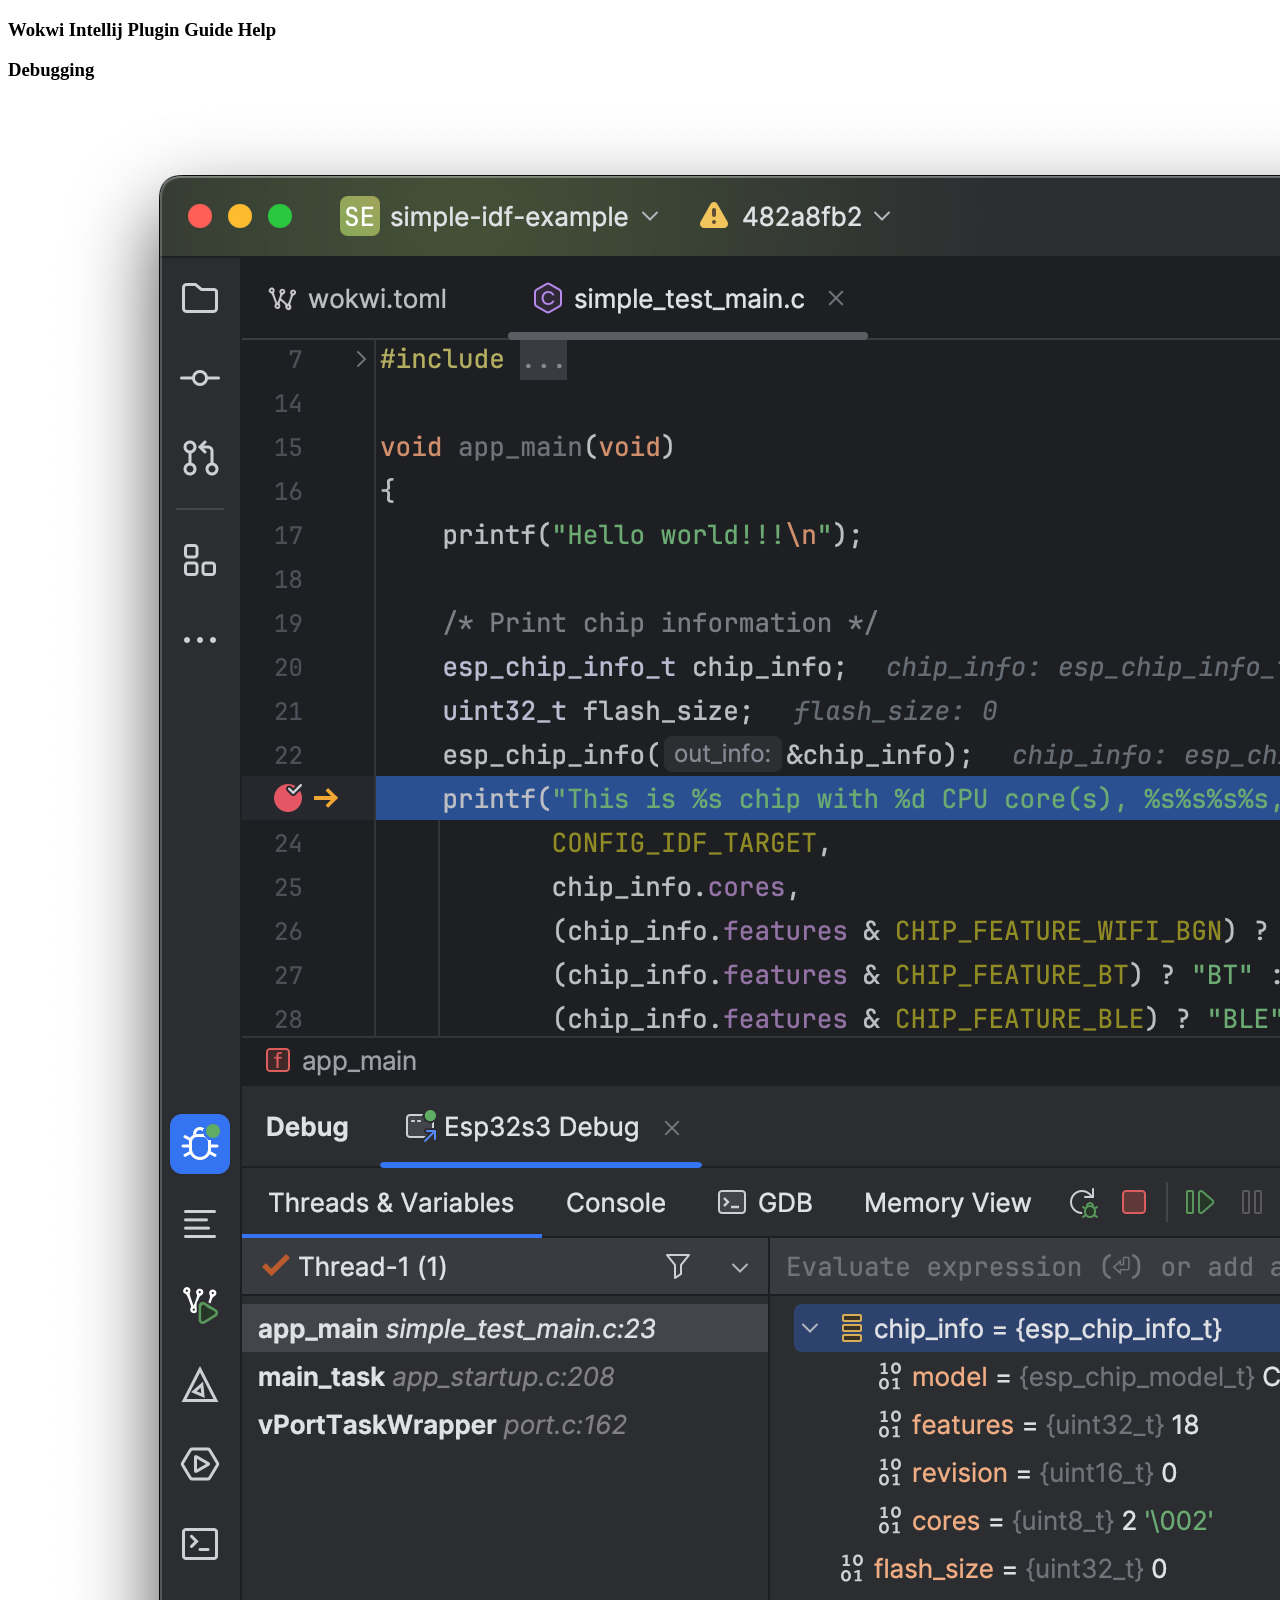
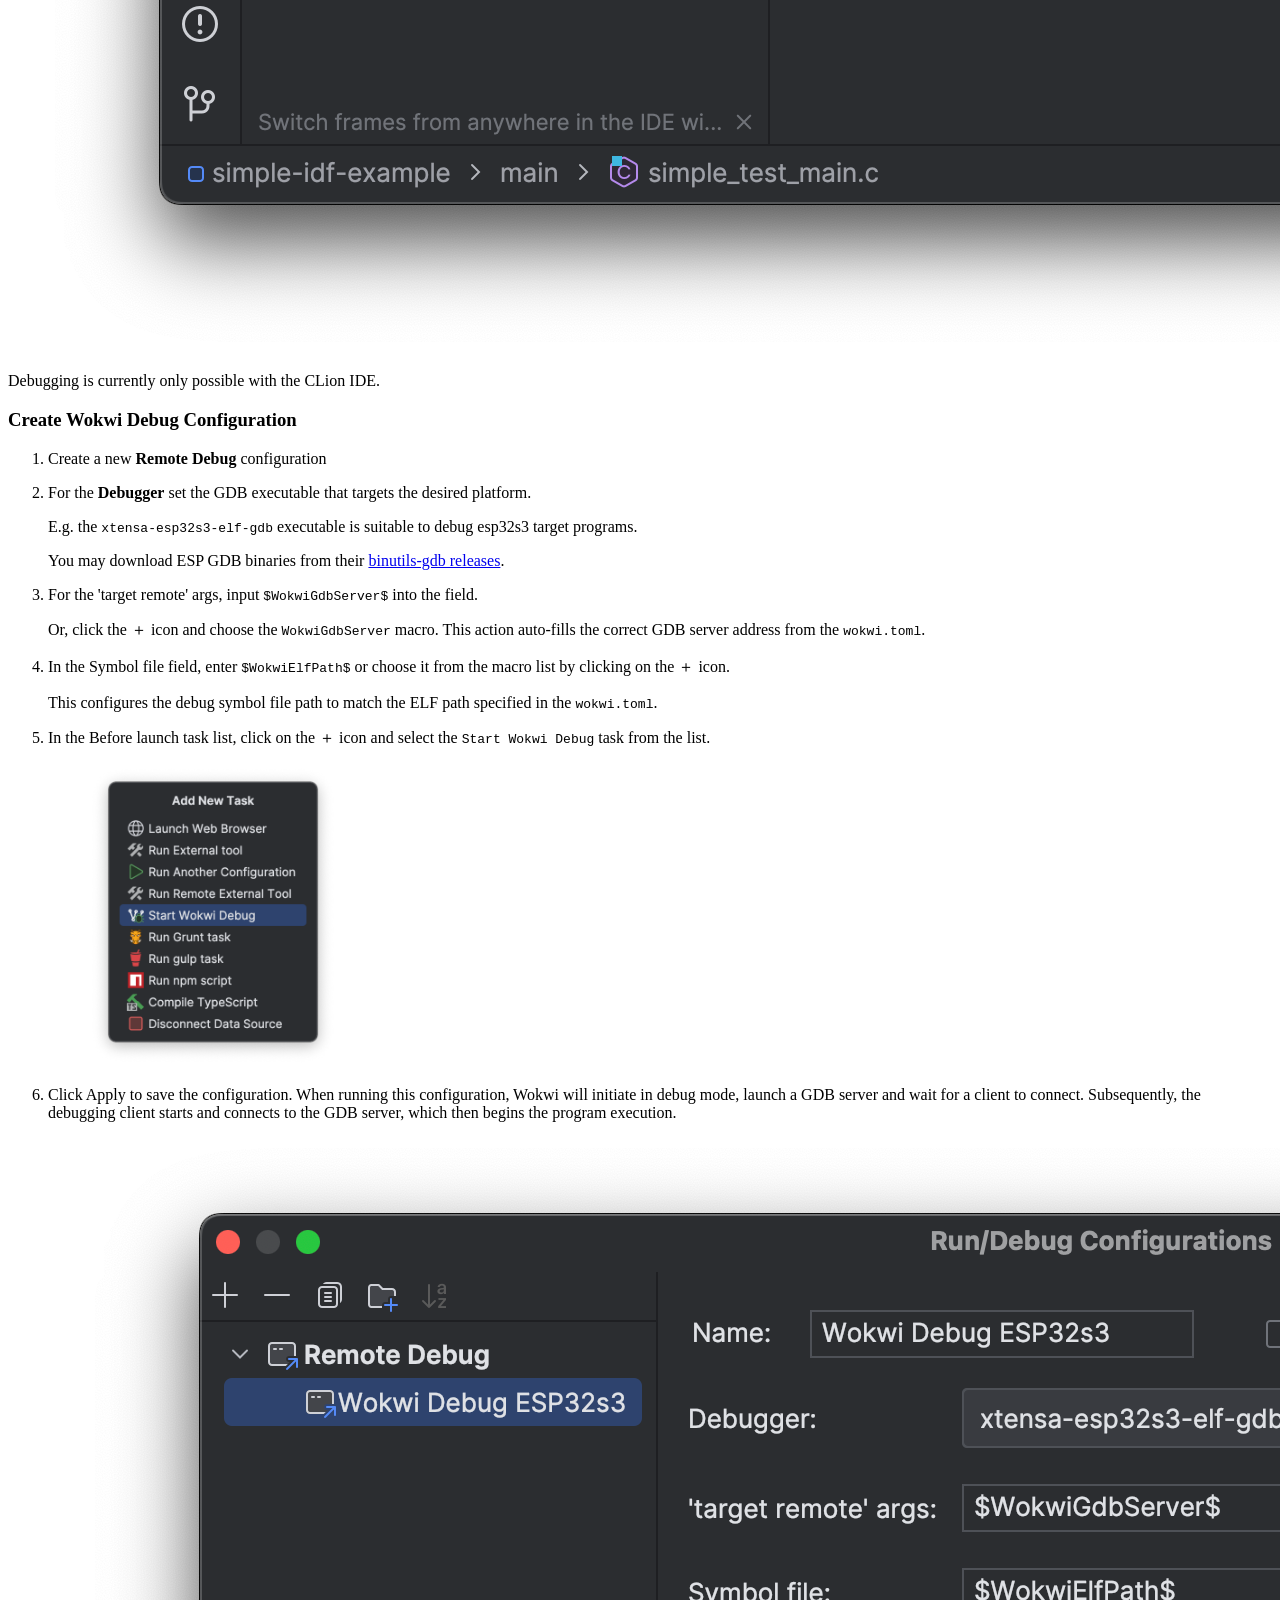
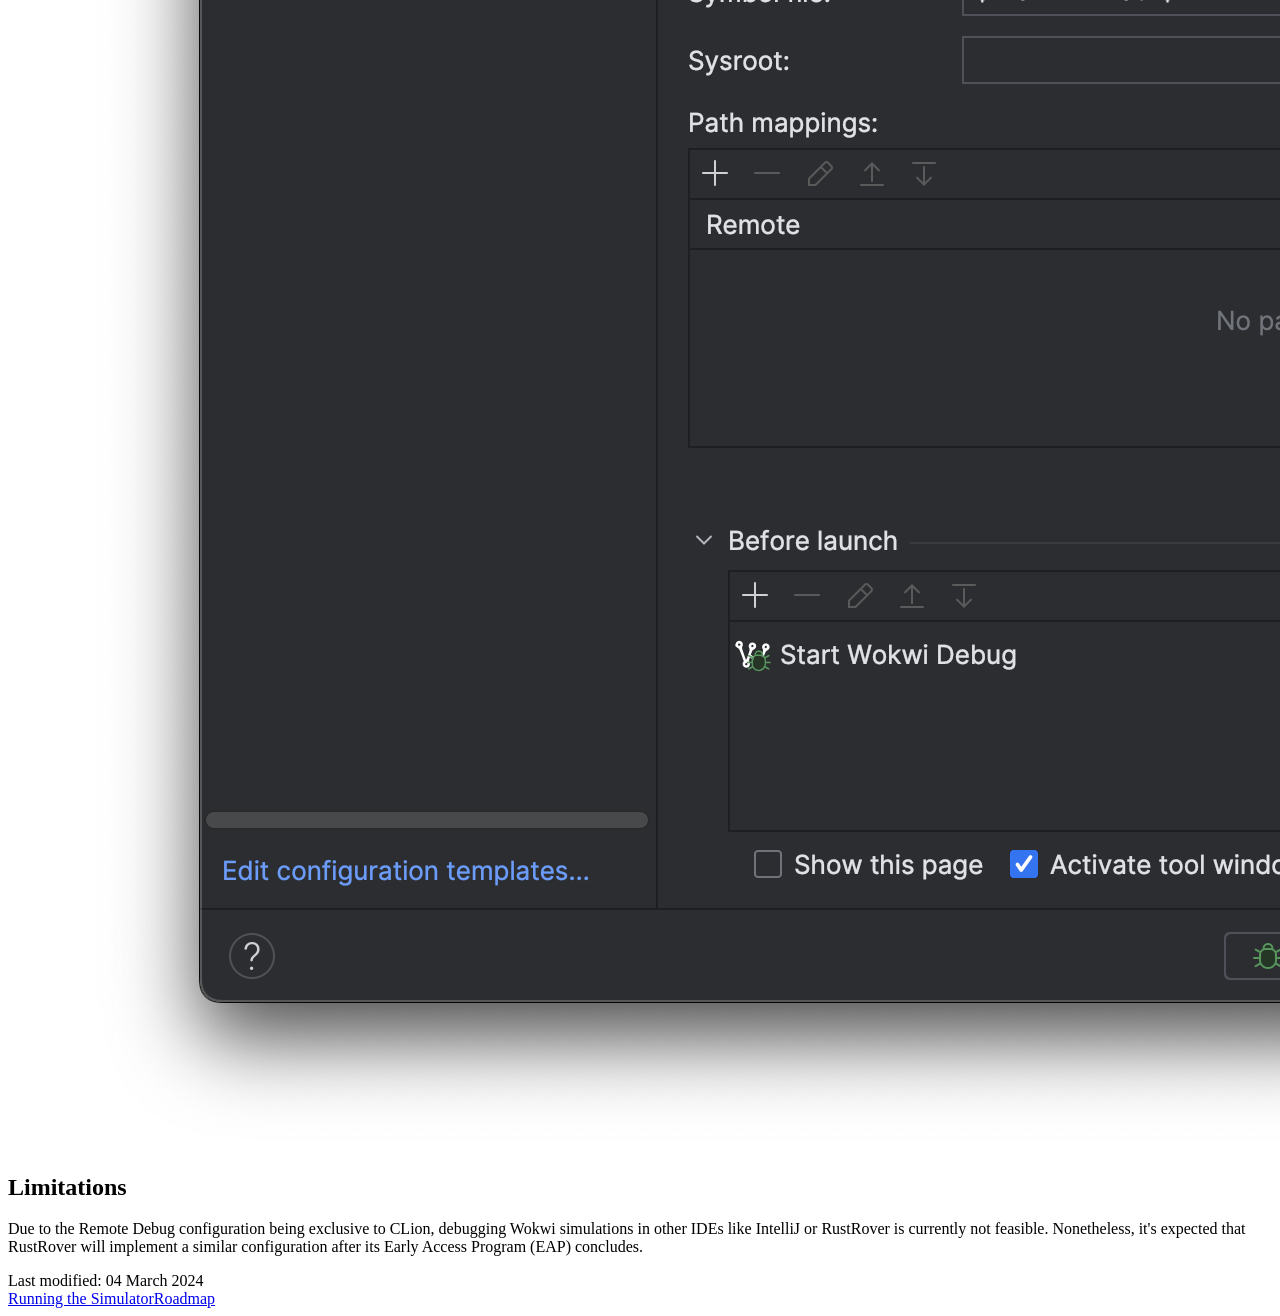
<file: docs/debugging.html>
<!DOCTYPE html SYSTEM "about:legacy-compat">
<html lang="en-US" data-colors-preset="contrast" data-primary-color="#9F42BC"><head><meta http-equiv="Content-Type" content="text/html; charset=UTF-8"><meta charset="UTF-8"><meta name="robots" content="noindex"><meta name="built-on" content="2024-03-04T10:39:41.63551"><title>Debugging | Wokwi Intellij Plugin Guide</title><script type="application/json" id="virtual-toc-data">[{"id":"limitations","level":0,"title":"Limitations","anchor":"#limitations"}]</script><script type="application/json" id="topic-shortcuts"></script><link href="https://resources.jetbrains.com/writerside/apidoc/6.6.6-b205/app.css" rel="stylesheet"><link rel="icon" type="image/svg" sizes="16x16" href="wokwi-intellij/pluginIcon_dark.svg"><meta name="image" content=""><!-- Open Graph --><meta property="og:title" content="Debugging | Wokwi Intellij Plugin Guide"><meta property="og:description" content=""><meta property="og:image" content=""><meta property="og:site_name" content="Wokwi Intellij Plugin Guide Help"><meta property="og:type" content="website"><meta property="og:locale" content="en_US"><meta property="og:url" content="debugging.html"><!-- End Open Graph --><!-- Twitter Card --><meta name="twitter:card" content="summary_large_image"><meta name="twitter:site" content=""><meta name="twitter:title" content="Debugging | Wokwi Intellij Plugin Guide"><meta name="twitter:description" content=""><meta name="twitter:creator" content=""><meta name="twitter:image:src" content=""><!-- End Twitter Card --><!-- Schema.org WebPage --><script type="application/ld+json">{
    "@context": "http://schema.org",
    "@type": "WebPage",
    "@id": "debugging.html#webpage",
    "url": "debugging.html",
    "name": "Debugging | Wokwi Intellij Plugin Guide",
    "description": "",
    "image": "",
    "inLanguage":"en-US"
}</script><!-- End Schema.org --><!-- Schema.org WebSite --><script type="application/ld+json">{
    "@type": "WebSite",
    "@id": "/#website",
    "url": "/",
    "name": "Wokwi Intellij Plugin Guide Help"
}</script><!-- End Schema.org --></head><body data-id="Debugging" data-main-title="Debugging" data-article-props="{&quot;seeAlsoStyle&quot;:&quot;links&quot;}" data-template="article" data-breadcrumbs=""><div class="wrapper"><main class="panel _main"><header class="panel__header"><div class="container"><h3>Wokwi Intellij Plugin Guide  Help</h3><div class="panel-trigger"></div></div></header><section class="panel__content"><div class="container"><article class="article" data-shortcut-switcher="inactive"><h1 data-toc="Debugging" id="Debugging.md">Debugging</h1><figure id="f7b36868_281"><img alt="Wokwi Debug Showcase" src="wokwi-intellij/sim_dbg.png" title="Wokwi Debug Showcase" width="3030" height="1852"></figure><aside class="prompt" data-type="warning" data-title="" id="f7b36868_278"><p id="f7b36868_277">Debugging is currently only possible with the <span class="control" id="f7b36868_279">CLion IDE</span>.</p></aside><section class="procedure-steps"><h3 id="f7b36868_282" data-toc="f7b36868_282">Create Wokwi Debug Configuration</h3><ol class="list _decimal"><li class="list__item" id="f7b36868_283"><p>Create a new <b id="f7b36868_284">Remote Debug</b> configuration</p></li><li class="list__item" id="f7b36868_285"><p>For the <b id="f7b36868_286">Debugger</b> set the GDB executable that targets the desired platform. </p><p id="f7b36868_287">E.g. the <code class="code" id="f7b36868_288">xtensa-esp32s3-elf-gdb</code> executable is suitable to debug esp32s3 target programs.</p><aside class="prompt" data-type="tip" data-title="" id="f7b36868_289"><p id="f7b36868_290">You may download ESP GDB binaries from their <a href="https://github.com/espressif/binutils-gdb/releases/tag/esp-gdb-v12.1_20231023" id="f7b36868_291" data-external="true" rel="noopener noreferrer">binutils-gdb releases</a>.</p></aside></li><li class="list__item" id="f7b36868_292"><p id="f7b36868_293">For the <span class="control" id="f7b36868_294">'target remote' args</span>, input <code class="code" id="f7b36868_295">$WokwiGdbServer$</code> into the field.</p><p id="f7b36868_296">Or, click the <span class="control" id="f7b36868_297">＋</span> icon and choose the <code class="code" id="f7b36868_298">WokwiGdbServer</code> macro. This action auto-fills the correct GDB server address from the <code class="code" id="f7b36868_299">wokwi.toml</code>.</p></li><li class="list__item" id="f7b36868_300"><p id="f7b36868_301">In the <span class="control" id="f7b36868_302">Symbol file</span> field, enter <code class="code" id="f7b36868_303">$WokwiElfPath$</code> or choose it from the macro list by clicking on the <span class="control" id="f7b36868_304">＋</span> icon.</p><p id="f7b36868_305">This configures the debug symbol file path to match the ELF path specified in the <code class="code" id="f7b36868_306">wokwi.toml</code>.</p></li><li class="list__item" id="f7b36868_307"><p id="f7b36868_308">In the <span class="control" id="f7b36868_309">Before launch</span> task list, click on the <span class="control" id="f7b36868_310">＋</span> icon and select the <code class="code" id="f7b36868_311">Start Wokwi Debug</code> task from the list.</p><figure id="f7b36868_312"><img alt="Select Start Wokwi Debug" src="wokwi-intellij/select_start_debug_task.png" title="Select Start Wokwi Debug" width="250" height="301"></figure></li><li class="list__item" id="f7b36868_313"><p id="f7b36868_314">Click <span class="control" id="f7b36868_315">Apply</span> to save the configuration. When running this configuration, Wokwi will initiate in debug mode, launch a GDB server and wait for a client to connect. Subsequently, the debugging client starts and connects to the GDB server, which then begins the program execution.</p><figure id="f7b36868_316"><img alt="Select Start Wokwi Debug" src="wokwi-intellij/wokwi_debug_config.png" title="Select Start Wokwi Debug" width="2026" height="1612"></figure></li></ol></section><section class="chapter"><h2 id="limitations" data-toc="limitations">Limitations</h2><p id="f7b36868_317">Due to the <span class="control" id="f7b36868_318">Remote Debug</span> configuration being exclusive to CLion, debugging Wokwi simulations in other IDEs like IntelliJ or RustRover is currently not feasible. Nonetheless, it's expected that RustRover will implement a similar configuration after its Early Access Program (EAP) concludes.</p></section><div class="last-modified">Last modified: 04 March 2024</div><div data-feedback-placeholder="true"></div><div class="navigation-links _bottom"><a href="running-the-simulator.html" class="navigation-links__prev">Running the Simulator</a><a href="roadmap.html" class="navigation-links__next">Roadmap</a></div></article><div id="disqus_thread"></div></div></section></main></div><script src="https://resources.jetbrains.com/writerside/apidoc/6.6.6-b205/app.js"></script></body></html>
</file>
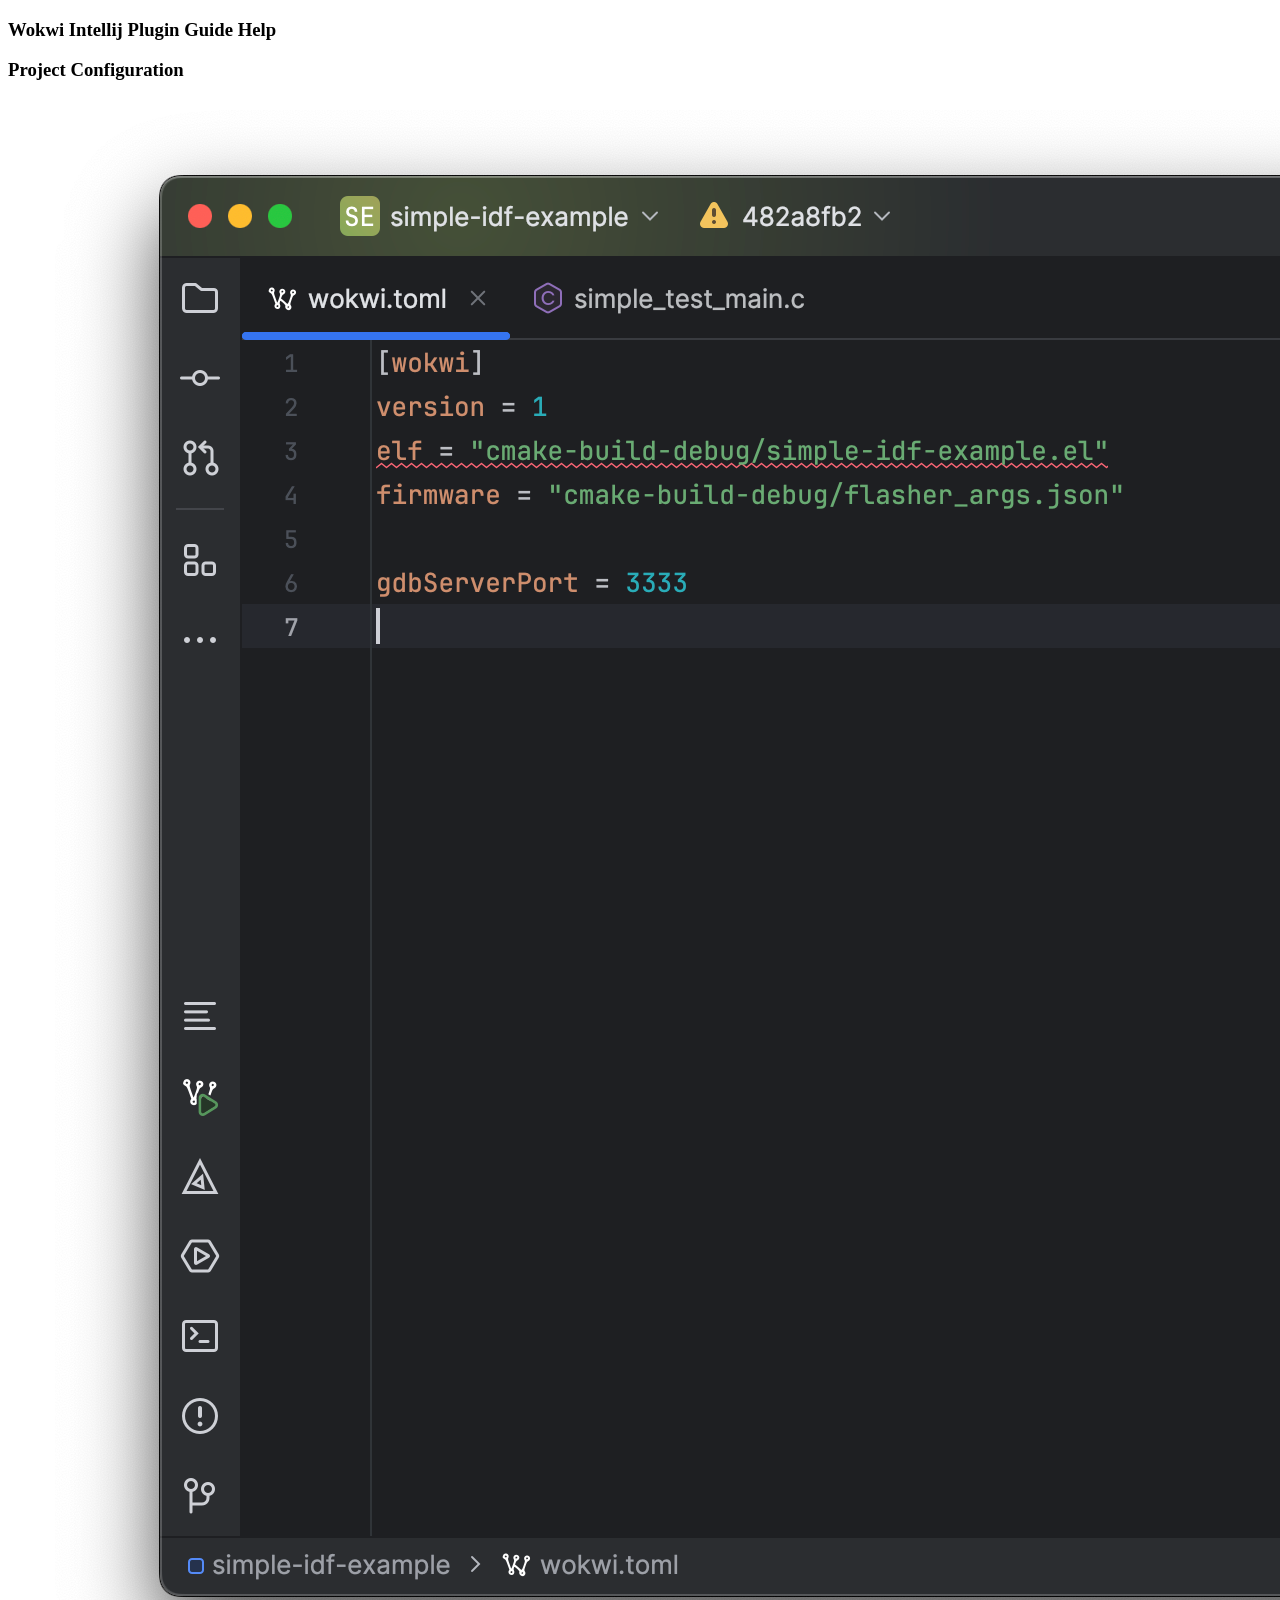
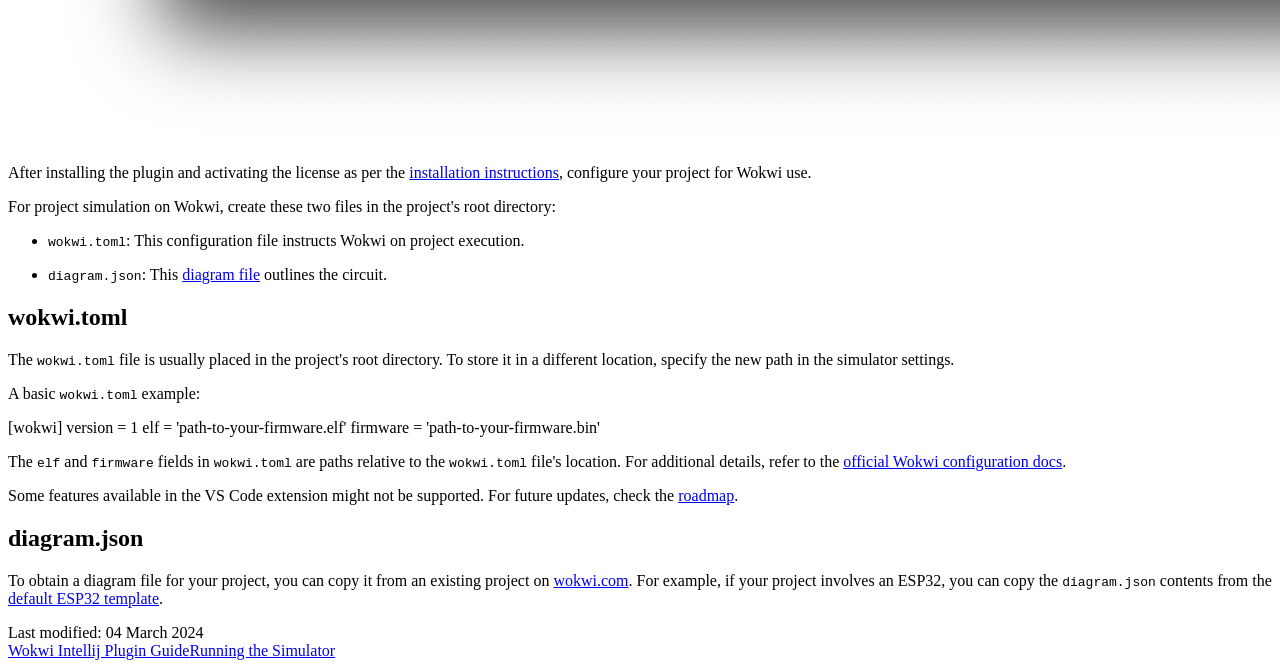
<file: docs/project-configuration.html>
<!DOCTYPE html SYSTEM "about:legacy-compat">
<html lang="en-US" data-colors-preset="contrast" data-primary-color="#9F42BC"><head><meta http-equiv="Content-Type" content="text/html; charset=UTF-8"><meta charset="UTF-8"><meta name="robots" content="noindex"><meta name="built-on" content="2024-03-04T10:39:41.63551"><title>Project Configuration | Wokwi Intellij Plugin Guide</title><script type="application/json" id="virtual-toc-data">[{"id":"wokwi-toml","level":0,"title":"wokwi.toml","anchor":"#wokwi-toml"},{"id":"diagram-json","level":0,"title":"diagram.json","anchor":"#diagram-json"}]</script><script type="application/json" id="topic-shortcuts"></script><link href="https://resources.jetbrains.com/writerside/apidoc/6.6.6-b205/app.css" rel="stylesheet"><link rel="icon" type="image/svg" sizes="16x16" href="wokwi-intellij/pluginIcon_dark.svg"><meta name="image" content=""><!-- Open Graph --><meta property="og:title" content="Project Configuration | Wokwi Intellij Plugin Guide"><meta property="og:description" content=""><meta property="og:image" content=""><meta property="og:site_name" content="Wokwi Intellij Plugin Guide Help"><meta property="og:type" content="website"><meta property="og:locale" content="en_US"><meta property="og:url" content="project-configuration.html"><!-- End Open Graph --><!-- Twitter Card --><meta name="twitter:card" content="summary_large_image"><meta name="twitter:site" content=""><meta name="twitter:title" content="Project Configuration | Wokwi Intellij Plugin Guide"><meta name="twitter:description" content=""><meta name="twitter:creator" content=""><meta name="twitter:image:src" content=""><!-- End Twitter Card --><!-- Schema.org WebPage --><script type="application/ld+json">{
    "@context": "http://schema.org",
    "@type": "WebPage",
    "@id": "project-configuration.html#webpage",
    "url": "project-configuration.html",
    "name": "Project Configuration | Wokwi Intellij Plugin Guide",
    "description": "",
    "image": "",
    "inLanguage":"en-US"
}</script><!-- End Schema.org --><!-- Schema.org WebSite --><script type="application/ld+json">{
    "@type": "WebSite",
    "@id": "/#website",
    "url": "/",
    "name": "Wokwi Intellij Plugin Guide Help"
}</script><!-- End Schema.org --></head><body data-id="Project-Configuration" data-main-title="Project Configuration" data-article-props="{&quot;seeAlsoStyle&quot;:&quot;links&quot;}" data-template="article" data-breadcrumbs=""><div class="wrapper"><main class="panel _main"><header class="panel__header"><div class="container"><h3>Wokwi Intellij Plugin Guide  Help</h3><div class="panel-trigger"></div></div></header><section class="panel__content"><div class="container"><article class="article" data-shortcut-switcher="inactive"><h1 data-toc="Project-Configuration" id="Project-Configuration.md">Project Configuration</h1><figure id="2cfc7183_82"><img alt="Wokwi Config Showcase" src="wokwi-intellij/sim_cfg.png" title="Wokwi Config Showcase" width="3014" height="1644"></figure><p id="2cfc7183_83">After installing the plugin and activating the license as per the <a href="starter-topic.html#installation" id="2cfc7183_84" data-tooltip="To run the embedded simulator, a Wokwi community license is required. The license is free for open source projects but requires a Wokwi account.">installation instructions</a>, configure your project for Wokwi use.</p><p id="2cfc7183_85">For project simulation on Wokwi, create these two files in the project's root directory:</p><ul class="list _ul" id="2cfc7183_86"><li class="list__item" id="2cfc7183_87"><p><code class="code" id="2cfc7183_88">wokwi.toml</code>: This configuration file instructs Wokwi on project execution.</p></li><li class="list__item" id="2cfc7183_89"><p><code class="code" id="2cfc7183_90">diagram.json</code>: This <a href="https://docs.wokwi.com/diagram-format" id="2cfc7183_91" data-external="true" rel="noopener noreferrer">diagram file</a> outlines the circuit.</p></li></ul><section class="chapter"><h2 id="wokwi-toml" data-toc="wokwi-toml">wokwi.toml</h2><p id="2cfc7183_92">The <code class="code" id="2cfc7183_93">wokwi.toml</code> file is usually placed in the project's root directory. To store it in a different location, specify the new path in the simulator settings.</p><p id="2cfc7183_94">A basic <code class="code" id="2cfc7183_95">wokwi.toml</code> example:</p><div class="code-block" data-lang="none">
[wokwi]
version = 1
elf = 'path-to-your-firmware.elf'
firmware = 'path-to-your-firmware.bin'
</div><p id="2cfc7183_97">The <code class="code" id="2cfc7183_98">elf</code> and <code class="code" id="2cfc7183_99">firmware</code> fields in <code class="code" id="2cfc7183_100">wokwi.toml</code> are paths relative to the <code class="code" id="2cfc7183_101">wokwi.toml</code> file's location. For additional details, refer to the <a href="https://docs.wokwi.com/vscode/project-config#wokwitoml" id="2cfc7183_102" data-external="true" rel="noopener noreferrer">official Wokwi configuration docs</a>.</p><aside class="prompt" data-type="warning" data-title="" id="2cfc7183_103"><p id="2cfc7183_104">Some features available in the VS Code extension might not be supported. For future updates, check the <a href="roadmap.html" id="2cfc7183_105" data-tooltip="There are still plenty of features missing to the plugin. The following gives an overview over upcoming features.">roadmap</a>.</p></aside></section><section class="chapter"><h2 id="diagram-json" data-toc="diagram-json">diagram.json</h2><p id="2cfc7183_106">To obtain a diagram file for your project, you can copy it from an existing project on <a href="https://wokwi.com" id="2cfc7183_107" data-external="true" rel="noopener noreferrer">wokwi.com</a>. For example, if your project involves an ESP32, you can copy the <code class="code" id="2cfc7183_108">diagram.json</code> contents from the <a href="https://wokwi.com/projects/new/esp32" id="2cfc7183_109" data-external="true" rel="noopener noreferrer">default ESP32 template</a>.</p></section><div class="last-modified">Last modified: 04 March 2024</div><div data-feedback-placeholder="true"></div><div class="navigation-links _bottom"><a href="starter-topic.html" class="navigation-links__prev">Wokwi Intellij Plugin Guide</a><a href="running-the-simulator.html" class="navigation-links__next">Running the Simulator</a></div></article><div id="disqus_thread"></div></div></section></main></div><script src="https://resources.jetbrains.com/writerside/apidoc/6.6.6-b205/app.js"></script></body></html>
</file>
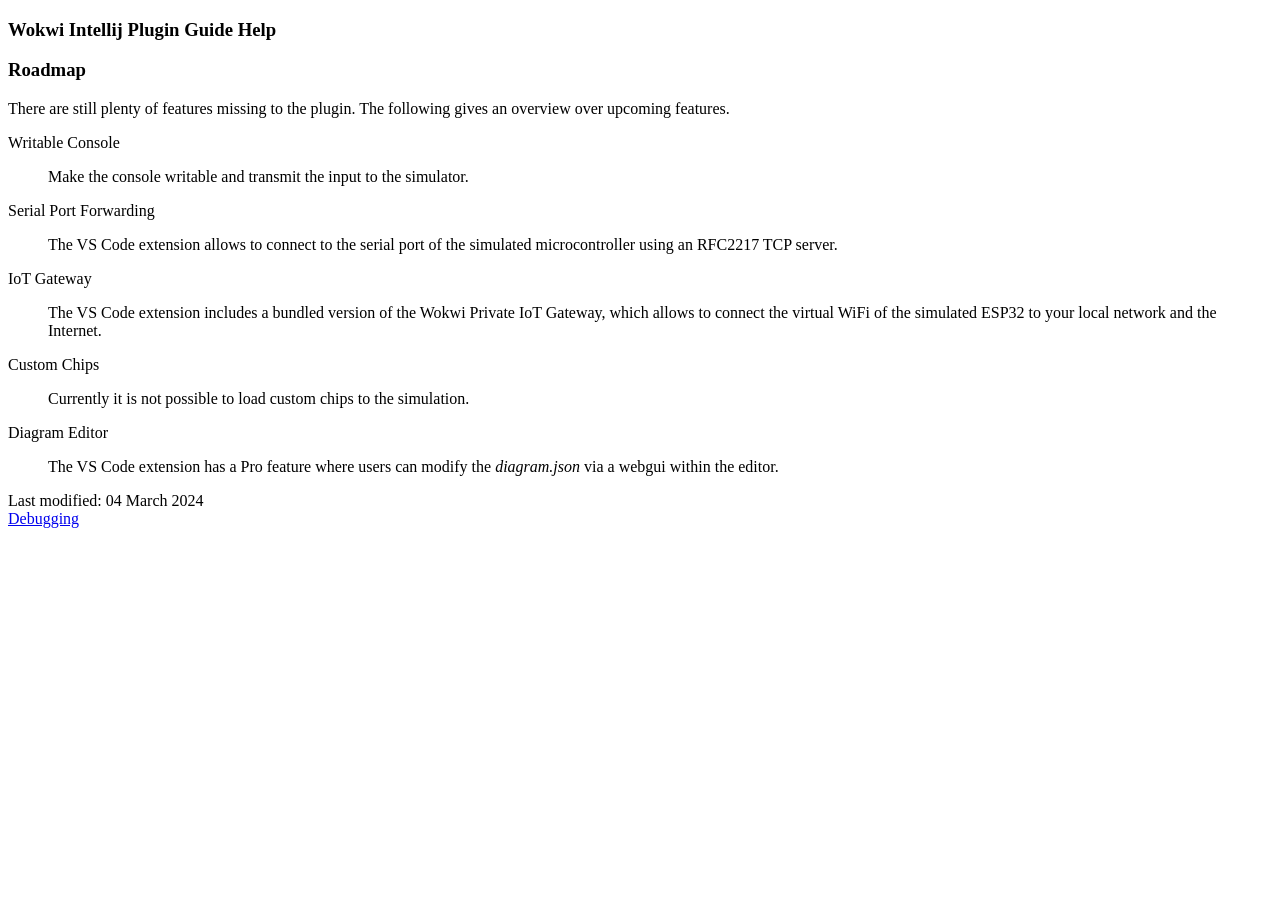
<file: docs/roadmap.html>
<!DOCTYPE html SYSTEM "about:legacy-compat">
<html lang="en-US" data-colors-preset="contrast" data-primary-color="#9F42BC"><head><meta http-equiv="Content-Type" content="text/html; charset=UTF-8"><meta charset="UTF-8"><meta name="robots" content="noindex"><meta name="built-on" content="2024-03-04T10:39:41.635442"><title>Roadmap | Wokwi Intellij Plugin Guide</title><script type="application/json" id="virtual-toc-data">[]</script><script type="application/json" id="topic-shortcuts"></script><link href="https://resources.jetbrains.com/writerside/apidoc/6.6.6-b205/app.css" rel="stylesheet"><link rel="icon" type="image/svg" sizes="16x16" href="wokwi-intellij/pluginIcon_dark.svg"><meta name="image" content=""><!-- Open Graph --><meta property="og:title" content="Roadmap | Wokwi Intellij Plugin Guide"><meta property="og:description" content=""><meta property="og:image" content=""><meta property="og:site_name" content="Wokwi Intellij Plugin Guide Help"><meta property="og:type" content="website"><meta property="og:locale" content="en_US"><meta property="og:url" content="roadmap.html"><!-- End Open Graph --><!-- Twitter Card --><meta name="twitter:card" content="summary_large_image"><meta name="twitter:site" content=""><meta name="twitter:title" content="Roadmap | Wokwi Intellij Plugin Guide"><meta name="twitter:description" content=""><meta name="twitter:creator" content=""><meta name="twitter:image:src" content=""><!-- End Twitter Card --><!-- Schema.org WebPage --><script type="application/ld+json">{
    "@context": "http://schema.org",
    "@type": "WebPage",
    "@id": "roadmap.html#webpage",
    "url": "roadmap.html",
    "name": "Roadmap | Wokwi Intellij Plugin Guide",
    "description": "",
    "image": "",
    "inLanguage":"en-US"
}</script><!-- End Schema.org --><!-- Schema.org WebSite --><script type="application/ld+json">{
    "@type": "WebSite",
    "@id": "/#website",
    "url": "/",
    "name": "Wokwi Intellij Plugin Guide Help"
}</script><!-- End Schema.org --></head><body data-id="Roadmap" data-main-title="Roadmap" data-article-props="{&quot;seeAlsoStyle&quot;:&quot;links&quot;}" data-template="article" data-breadcrumbs=""><div class="wrapper"><main class="panel _main"><header class="panel__header"><div class="container"><h3>Wokwi Intellij Plugin Guide  Help</h3><div class="panel-trigger"></div></div></header><section class="panel__content"><div class="container"><article class="article" data-shortcut-switcher="inactive"><h1 data-toc="Roadmap" id="Roadmap.md">Roadmap</h1><p id="cfcfcc4a_73">There are still plenty of features missing to the plugin. The following gives an overview over upcoming features.</p><dl id="cfcfcc4a_75" data-style="title-left" data-title-width="narrow"><dt id="cfcfcc4a_76" data-expandable="false">Writable Console</dt><dd><p id="cfcfcc4a_78">Make the console writable and transmit the input to the simulator.</p></dd><dt id="cfcfcc4a_79" data-expandable="false">Serial Port Forwarding</dt><dd><p id="cfcfcc4a_81">The VS Code extension allows to connect to the serial port of the simulated microcontroller using an RFC2217 TCP server.</p></dd><dt id="cfcfcc4a_82" data-expandable="false">IoT Gateway</dt><dd><p id="cfcfcc4a_84">The VS Code extension includes a bundled version of the Wokwi Private IoT Gateway, which allows to connect the virtual WiFi of the simulated ESP32 to your local network and the Internet.</p></dd><dt id="cfcfcc4a_85" data-expandable="false">Custom Chips</dt><dd><p id="cfcfcc4a_87">Currently it is not possible to load custom chips to the simulation.</p></dd><dt id="cfcfcc4a_88" data-expandable="false">Diagram Editor</dt><dd><p id="cfcfcc4a_90">The VS Code extension has a Pro feature where users can modify the <em id="cfcfcc4a_91">diagram.json</em> via a webgui within the editor.</p></dd></dl><div class="last-modified">Last modified: 04 March 2024</div><div data-feedback-placeholder="true"></div><div class="navigation-links _bottom"><a href="debugging.html" class="navigation-links__prev">Debugging</a></div></article><div id="disqus_thread"></div></div></section></main></div><script src="https://resources.jetbrains.com/writerside/apidoc/6.6.6-b205/app.js"></script></body></html>
</file>
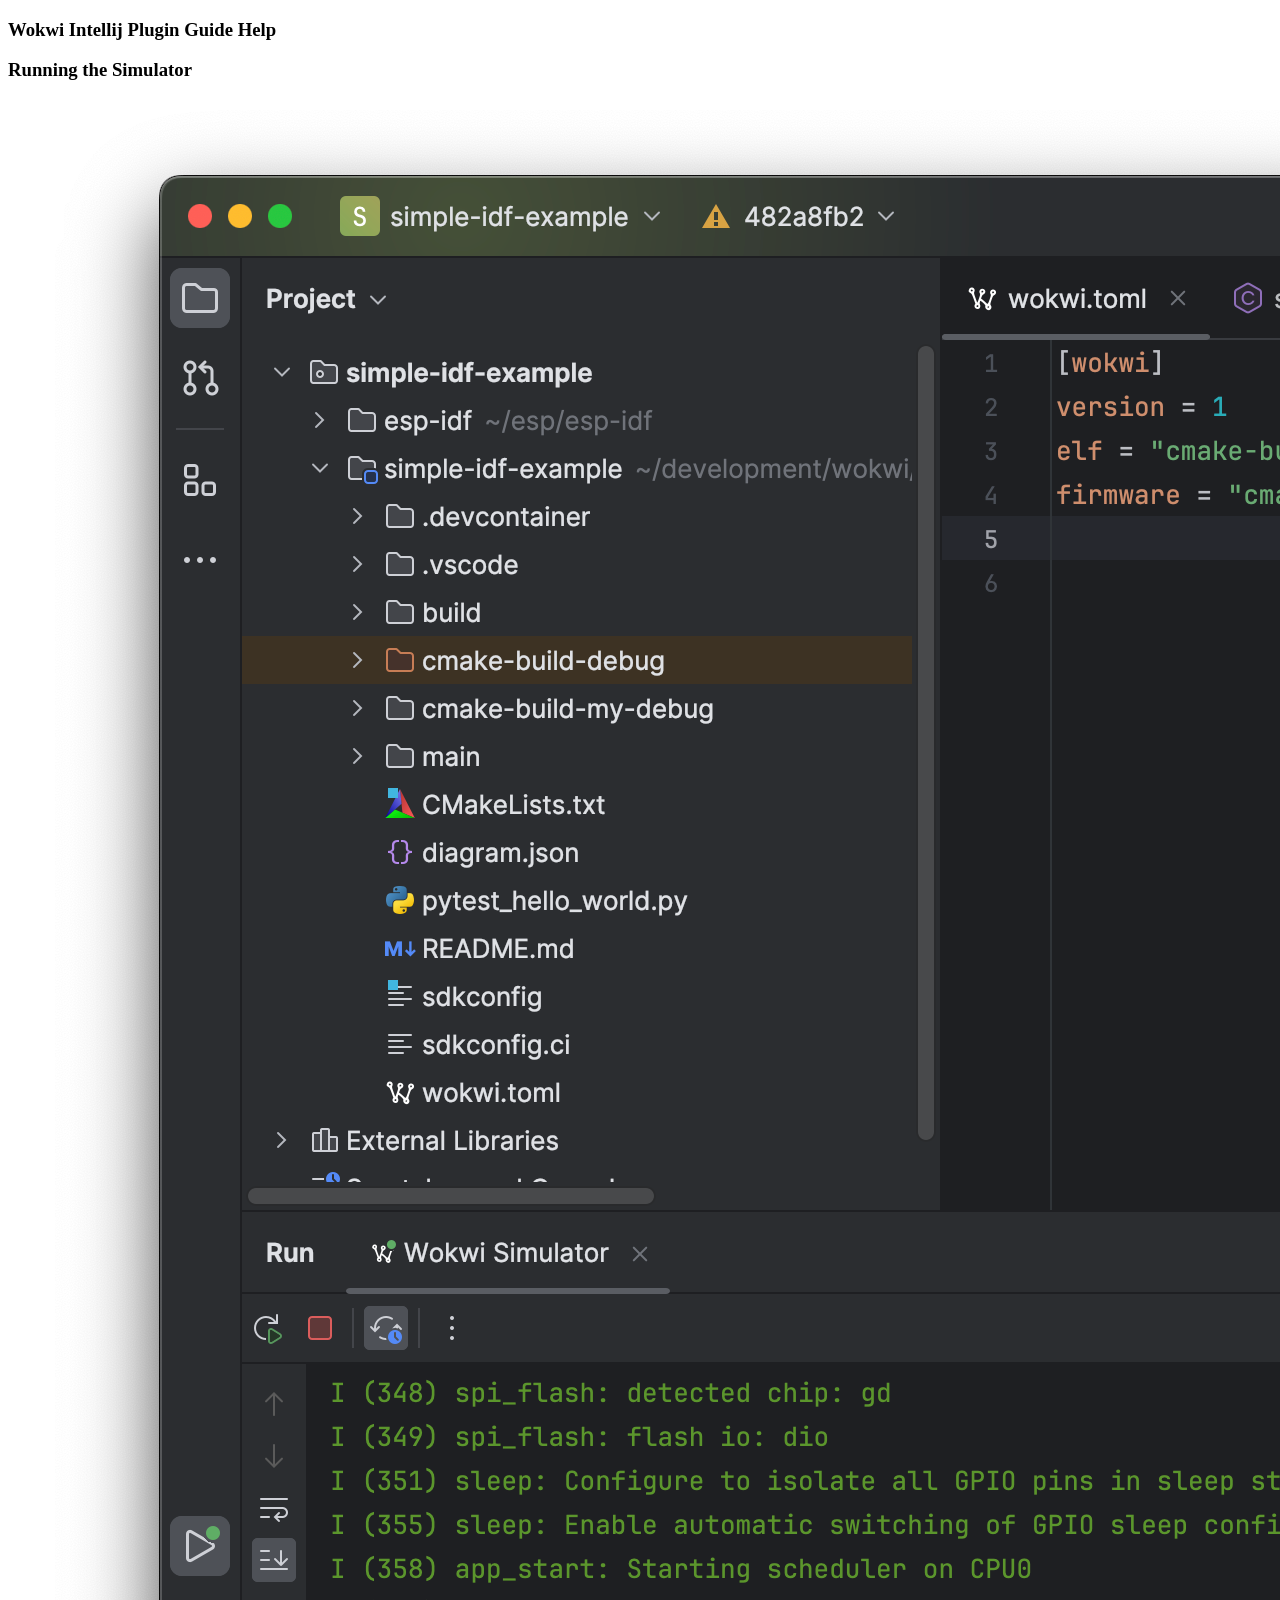
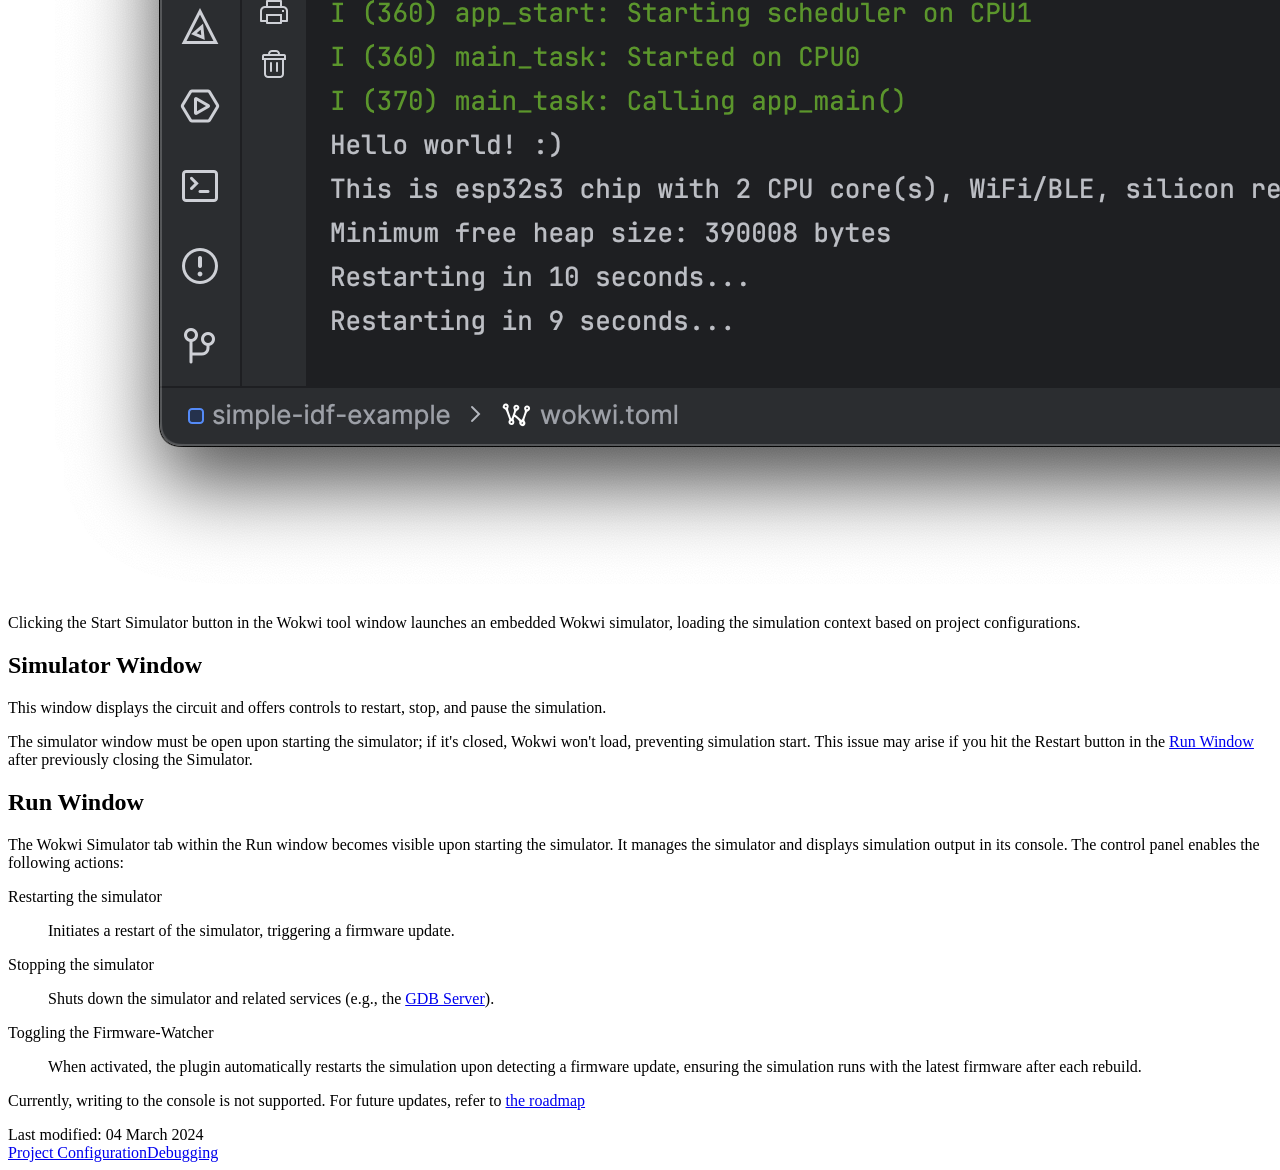
<file: docs/running-the-simulator.html>
<!DOCTYPE html SYSTEM "about:legacy-compat">
<html lang="en-US" data-colors-preset="contrast" data-primary-color="#9F42BC"><head><meta http-equiv="Content-Type" content="text/html; charset=UTF-8"><meta charset="UTF-8"><meta name="robots" content="noindex"><meta name="built-on" content="2024-03-04T10:39:41.635372"><title>Running the Simulator | Wokwi Intellij Plugin Guide</title><script type="application/json" id="virtual-toc-data">[{"id":"simulator-window","level":0,"title":"Simulator Window","anchor":"#simulator-window"},{"id":"run-window","level":0,"title":"Run Window","anchor":"#run-window"}]</script><script type="application/json" id="topic-shortcuts"></script><link href="https://resources.jetbrains.com/writerside/apidoc/6.6.6-b205/app.css" rel="stylesheet"><link rel="icon" type="image/svg" sizes="16x16" href="wokwi-intellij/pluginIcon_dark.svg"><meta name="image" content=""><!-- Open Graph --><meta property="og:title" content="Running the Simulator | Wokwi Intellij Plugin Guide"><meta property="og:description" content=""><meta property="og:image" content=""><meta property="og:site_name" content="Wokwi Intellij Plugin Guide Help"><meta property="og:type" content="website"><meta property="og:locale" content="en_US"><meta property="og:url" content="running-the-simulator.html"><!-- End Open Graph --><!-- Twitter Card --><meta name="twitter:card" content="summary_large_image"><meta name="twitter:site" content=""><meta name="twitter:title" content="Running the Simulator | Wokwi Intellij Plugin Guide"><meta name="twitter:description" content=""><meta name="twitter:creator" content=""><meta name="twitter:image:src" content=""><!-- End Twitter Card --><!-- Schema.org WebPage --><script type="application/ld+json">{
    "@context": "http://schema.org",
    "@type": "WebPage",
    "@id": "running-the-simulator.html#webpage",
    "url": "running-the-simulator.html",
    "name": "Running the Simulator | Wokwi Intellij Plugin Guide",
    "description": "",
    "image": "",
    "inLanguage":"en-US"
}</script><!-- End Schema.org --><!-- Schema.org WebSite --><script type="application/ld+json">{
    "@type": "WebSite",
    "@id": "/#website",
    "url": "/",
    "name": "Wokwi Intellij Plugin Guide Help"
}</script><!-- End Schema.org --></head><body data-id="Running-the-Simulator" data-main-title="Running the Simulator" data-article-props="{&quot;seeAlsoStyle&quot;:&quot;links&quot;}" data-template="article" data-breadcrumbs="Project-Configuration.md|Project Configuration"><div class="wrapper"><main class="panel _main"><header class="panel__header"><div class="container"><h3>Wokwi Intellij Plugin Guide  Help</h3><div class="panel-trigger"></div></div></header><section class="panel__content"><div class="container"><article class="article" data-shortcut-switcher="inactive"><h1 data-toc="Running-the-Simulator" id="Running-the-Simulator.md">Running the Simulator</h1><figure id="2b6873b5_3260"><img alt="Simulator Running Showcase" src="wokwi-intellij/sim_running.png" title="Simulator Running Showcase" width="3102" height="2094"></figure><p id="2b6873b5_3261">Clicking the <span class="control" id="2b6873b5_3262">Start Simulator</span> button in the Wokwi tool window launches an embedded Wokwi simulator, loading the simulation context based on project configurations.</p><section class="chapter"><h2 id="simulator-window" data-toc="simulator-window">Simulator Window</h2><p id="2b6873b5_3263">This window displays the circuit and offers controls to restart, stop, and pause the simulation.</p><aside class="prompt" data-type="warning" data-title="" id="2b6873b5_3264"><p id="2b6873b5_3265">The simulator window must be open upon starting the simulator; if it's closed, Wokwi won't load, preventing simulation start. This issue may arise if you hit the <span class="control" id="2b6873b5_3266">Restart</span> button in the <a href="#run-window" id="2b6873b5_3267" data-tooltip="The Wokwi Simulator tab within the Run window becomes visible upon starting the simulator. It manages the simulator and displays simulation output in its console. The control panel enables the following actions:">Run Window</a> after previously closing the Simulator.</p></aside></section><section class="chapter"><h2 id="run-window" data-toc="run-window">Run Window</h2><p id="2b6873b5_3268">The <span class="control" id="2b6873b5_3269">Wokwi Simulator</span> tab within the <span class="control" id="2b6873b5_3270">Run</span> window becomes visible upon starting the simulator. It manages the simulator and displays simulation output in its console. The control panel enables the following actions:</p><dl id="2b6873b5_3271" data-style="title-left" data-title-width="narrow"><dt id="2b6873b5_3272" data-expandable="false">Restarting the simulator</dt><dd><p id="2b6873b5_3274">Initiates a restart of the simulator, triggering a firmware update.</p></dd><dt id="2b6873b5_3275" data-expandable="false">Stopping the simulator</dt><dd><p id="2b6873b5_3277">Shuts down the simulator and related services (e.g., the <a href="debugging.html" id="2b6873b5_3278" data-tooltip="Debugging is currently only possible with the CLion IDE.">GDB Server</a>).</p></dd><dt id="2b6873b5_3279" data-expandable="false">Toggling the Firmware-Watcher</dt><dd><p id="2b6873b5_3281">When activated, the plugin automatically restarts the simulation upon detecting a firmware update, ensuring the simulation runs with the latest firmware after each rebuild.</p></dd></dl><aside class="prompt" data-type="tip" data-title="" id="2b6873b5_3282"><p id="2b6873b5_3283">Currently, writing to the console is not supported. For future updates, refer to <a href="roadmap.html" id="2b6873b5_3284" data-tooltip="There are still plenty of features missing to the plugin. The following gives an overview over upcoming features.">the roadmap</a></p></aside></section><div class="last-modified">Last modified: 04 March 2024</div><div data-feedback-placeholder="true"></div><div class="navigation-links _bottom"><a href="project-configuration.html" class="navigation-links__prev">Project Configuration</a><a href="debugging.html" class="navigation-links__next">Debugging</a></div></article><div id="disqus_thread"></div></div></section></main></div><script src="https://resources.jetbrains.com/writerside/apidoc/6.6.6-b205/app.js"></script></body></html>
</file>
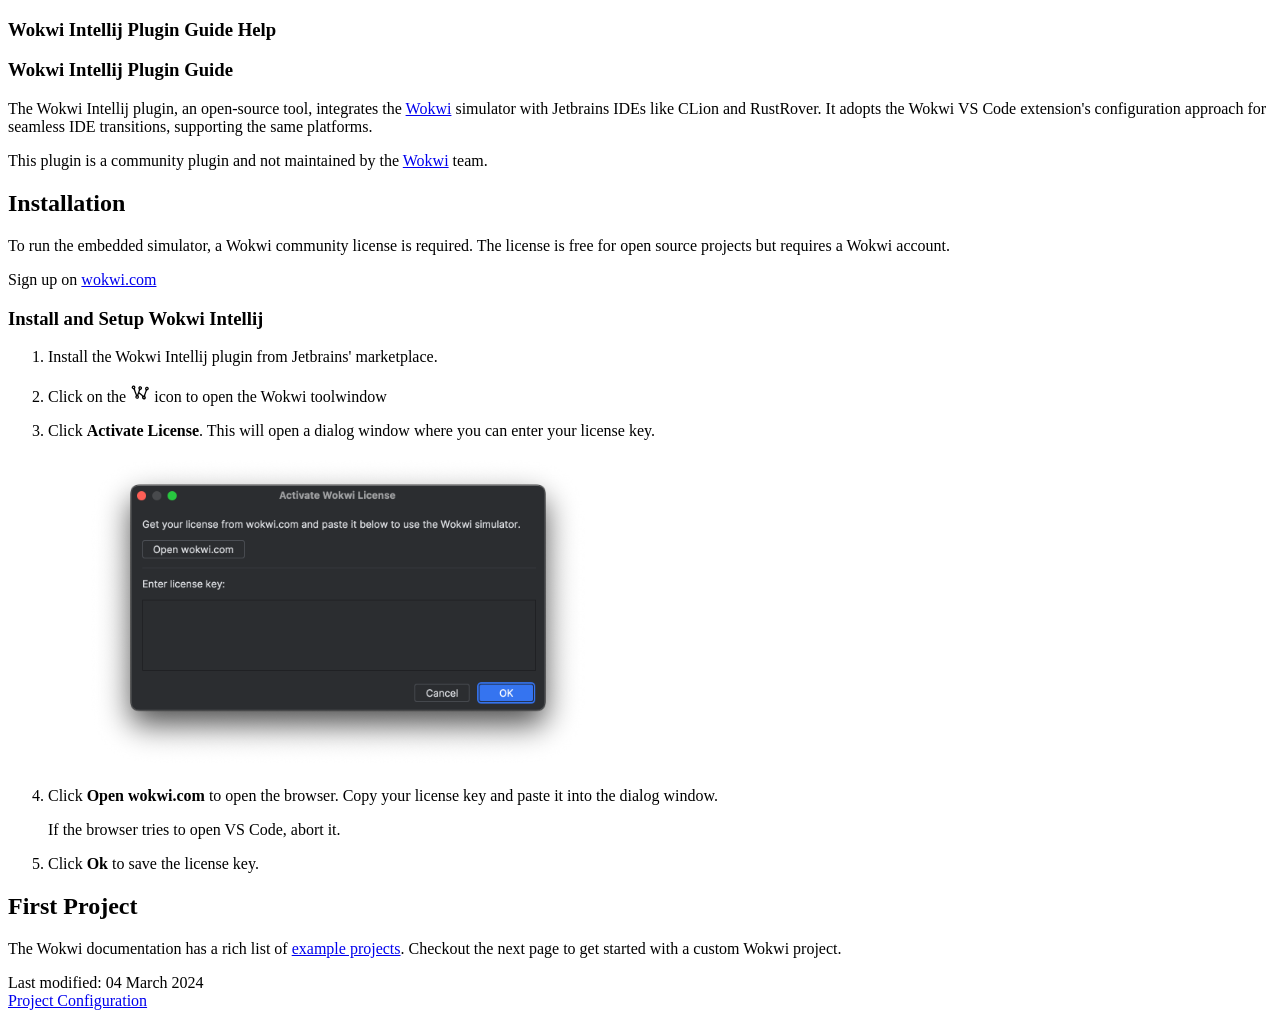
<file: docs/starter-topic.html>
<!DOCTYPE html SYSTEM "about:legacy-compat">
<html lang="en-US" data-colors-preset="contrast" data-primary-color="#9F42BC"><head><meta http-equiv="Content-Type" content="text/html; charset=UTF-8"><meta charset="UTF-8"><meta name="robots" content="noindex"><meta name="built-on" content="2024-03-04T10:39:41.635519"><title>Wokwi Intellij Plugin Guide | Wokwi Intellij Plugin Guide</title><script type="application/json" id="virtual-toc-data">[{"id":"installation","level":0,"title":"Installation","anchor":"#installation"},{"id":"first-project","level":0,"title":"First Project","anchor":"#first-project"}]</script><script type="application/json" id="topic-shortcuts"></script><link href="https://resources.jetbrains.com/writerside/apidoc/6.6.6-b205/app.css" rel="stylesheet"><link rel="icon" type="image/svg" sizes="16x16" href="wokwi-intellij/pluginIcon_dark.svg"><meta name="image" content=""><!-- Open Graph --><meta property="og:title" content="Wokwi Intellij Plugin Guide | Wokwi Intellij Plugin Guide"><meta property="og:description" content=""><meta property="og:image" content=""><meta property="og:site_name" content="Wokwi Intellij Plugin Guide Help"><meta property="og:type" content="website"><meta property="og:locale" content="en_US"><meta property="og:url" content="starter-topic.html"><!-- End Open Graph --><!-- Twitter Card --><meta name="twitter:card" content="summary_large_image"><meta name="twitter:site" content=""><meta name="twitter:title" content="Wokwi Intellij Plugin Guide | Wokwi Intellij Plugin Guide"><meta name="twitter:description" content=""><meta name="twitter:creator" content=""><meta name="twitter:image:src" content=""><!-- End Twitter Card --><!-- Schema.org WebPage --><script type="application/ld+json">{
    "@context": "http://schema.org",
    "@type": "WebPage",
    "@id": "starter-topic.html#webpage",
    "url": "starter-topic.html",
    "name": "Wokwi Intellij Plugin Guide | Wokwi Intellij Plugin Guide",
    "description": "",
    "image": "",
    "inLanguage":"en-US"
}</script><!-- End Schema.org --><!-- Schema.org WebSite --><script type="application/ld+json">{
    "@type": "WebSite",
    "@id": "/#website",
    "url": "/",
    "name": "Wokwi Intellij Plugin Guide Help"
}</script><!-- End Schema.org --></head><body data-id="starter-topic" data-main-title="Wokwi Intellij Plugin Guide" data-article-props="{&quot;seeAlso&quot;:[{&quot;title&quot;:&quot;Wokwi documentation&quot;,&quot;links&quot;:[{&quot;url&quot;:&quot;https://docs.wokwi.com/&quot;,&quot;text&quot;:&quot;Wokwi Getting Started&quot;},{&quot;url&quot;:&quot;https://docs.wokwi.com/vscode&quot;,&quot;text&quot;:&quot;Wokwi VS Code Docs&quot;},{&quot;url&quot;:&quot;https://wokwi.com/&quot;,&quot;text&quot;:&quot;Wokwi Simulator&quot;}]}],&quot;seeAlsoStyle&quot;:&quot;links&quot;}" data-template="article" data-breadcrumbs=""><div class="wrapper"><main class="panel _main"><header class="panel__header"><div class="container"><h3>Wokwi Intellij Plugin Guide  Help</h3><div class="panel-trigger"></div></div></header><section class="panel__content"><div class="container"><article class="article" data-shortcut-switcher="inactive"><h1 data-toc="starter-topic" id="starter-topic.md">Wokwi Intellij Plugin Guide</h1><p id="dc716d14_122">The Wokwi Intellij plugin, an open-source tool, integrates the <a href="https://wokwi.com" id="dc716d14_123" data-external="true" rel="noopener noreferrer">Wokwi</a> simulator with Jetbrains IDEs like CLion and RustRover. It adopts the Wokwi VS Code extension's configuration approach for seamless IDE transitions, supporting the same platforms.</p><aside class="prompt" data-type="tip" data-title="" id="dc716d14_124"><p id="dc716d14_125">This plugin is a community plugin and not maintained by the <a href="https://wokwi.com" id="dc716d14_126" data-external="true" rel="noopener noreferrer">Wokwi</a> team.</p></aside><section class="chapter"><h2 id="installation" data-toc="installation">Installation</h2><aside class="prompt" data-type="tip" data-title="" id="dc716d14_127"><p id="dc716d14_128">To run the embedded simulator, a Wokwi community license is required. The license is free for open source projects but requires a Wokwi account.</p><p id="dc716d14_129">Sign up on <a href="https://wokwi.com" id="dc716d14_130" data-external="true" rel="noopener noreferrer">wokwi.com</a></p></aside><section class="procedure-steps"><h3 id="dc716d14_131" data-toc="dc716d14_131">Install and Setup Wokwi Intellij</h3><ol class="list _decimal"><li class="list__item" id="dc716d14_132"><p>Install the Wokwi Intellij plugin from Jetbrains' marketplace.</p></li><li class="list__item" id="dc716d14_133"><p>Click on the <img alt="Wokwi" src="wokwi-intellij/pluginIcon.svg" class="inline-icon-" title="Wokwi" id="dc716d14_134" data-dark-src="wokwi-intellij/pluginIcon_dark.svg" width="20" height="20"> icon to open the Wokwi toolwindow</p></li><li class="list__item" id="dc716d14_135"><p>Click <b id="dc716d14_136">Activate License</b>. This will open a dialog window where you can enter your license key. </p><figure id="dc716d14_137"><img alt="Activate License Dialog" src="wokwi-intellij/activate_license_dialog.png" title="Activate License Dialog" width="500" height="311"></figure></li><li class="list__item" id="dc716d14_138"><p>Click <b id="dc716d14_139">Open wokwi.com</b> to open the browser. Copy your license key and paste it into the dialog window. </p><aside class="prompt" data-type="warning" data-title="" id="dc716d14_140"><p id="dc716d14_141">If the browser tries to open VS Code, abort it.</p></aside></li><li class="list__item" id="dc716d14_142"><p>Click <b id="dc716d14_143">Ok</b> to save the license key.</p></li></ol></section></section><section class="chapter"><h2 id="first-project" data-toc="first-project">First Project</h2><p id="dc716d14_144">The Wokwi documentation has a rich list of <a href="https://docs.wokwi.com/vscode/getting-started#example-projects" id="dc716d14_145" data-external="true" rel="noopener noreferrer">example projects</a>. Checkout the next page to get started with a custom Wokwi project.</p></section><div class="last-modified">Last modified: 04 March 2024</div><div data-feedback-placeholder="true"></div><div class="navigation-links _bottom"><a href="project-configuration.html" class="navigation-links__next">Project Configuration</a></div></article><div id="disqus_thread"></div></div></section></main></div><script src="https://resources.jetbrains.com/writerside/apidoc/6.6.6-b205/app.js"></script></body></html>
</file>
